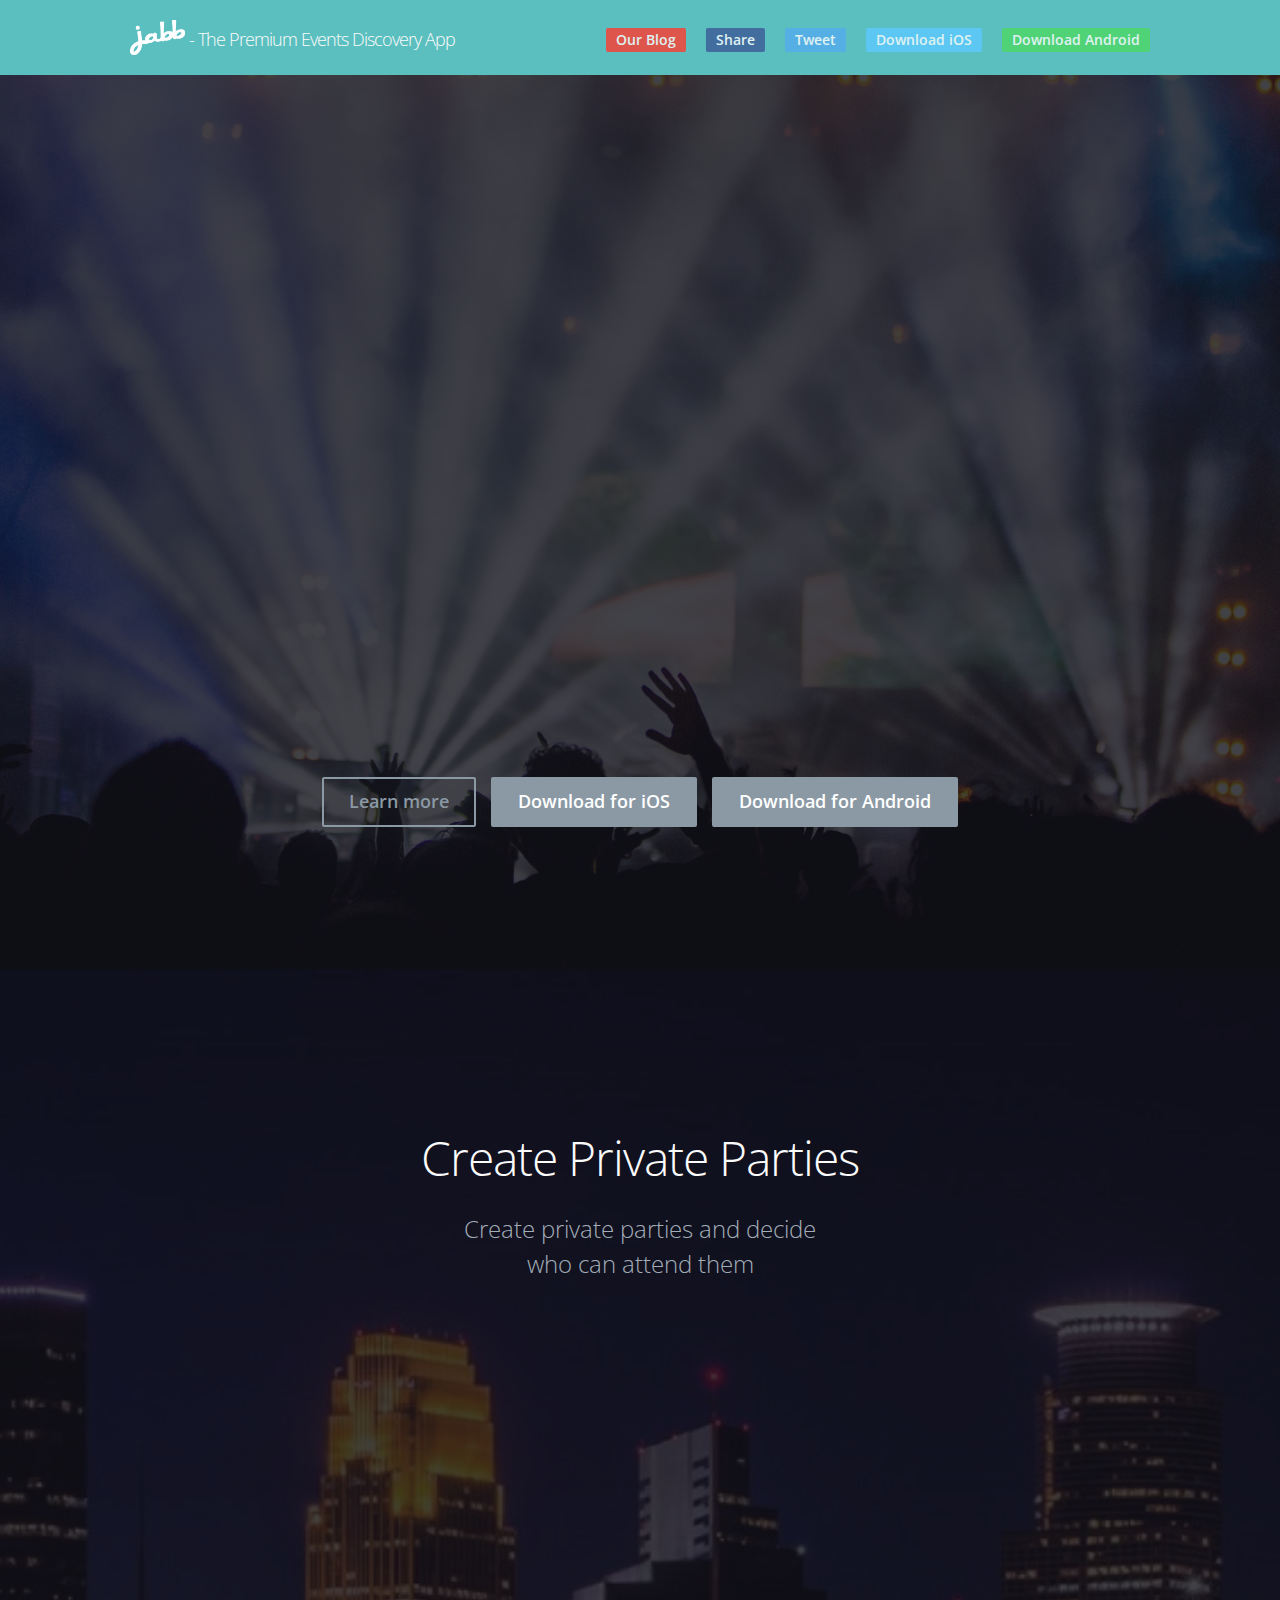
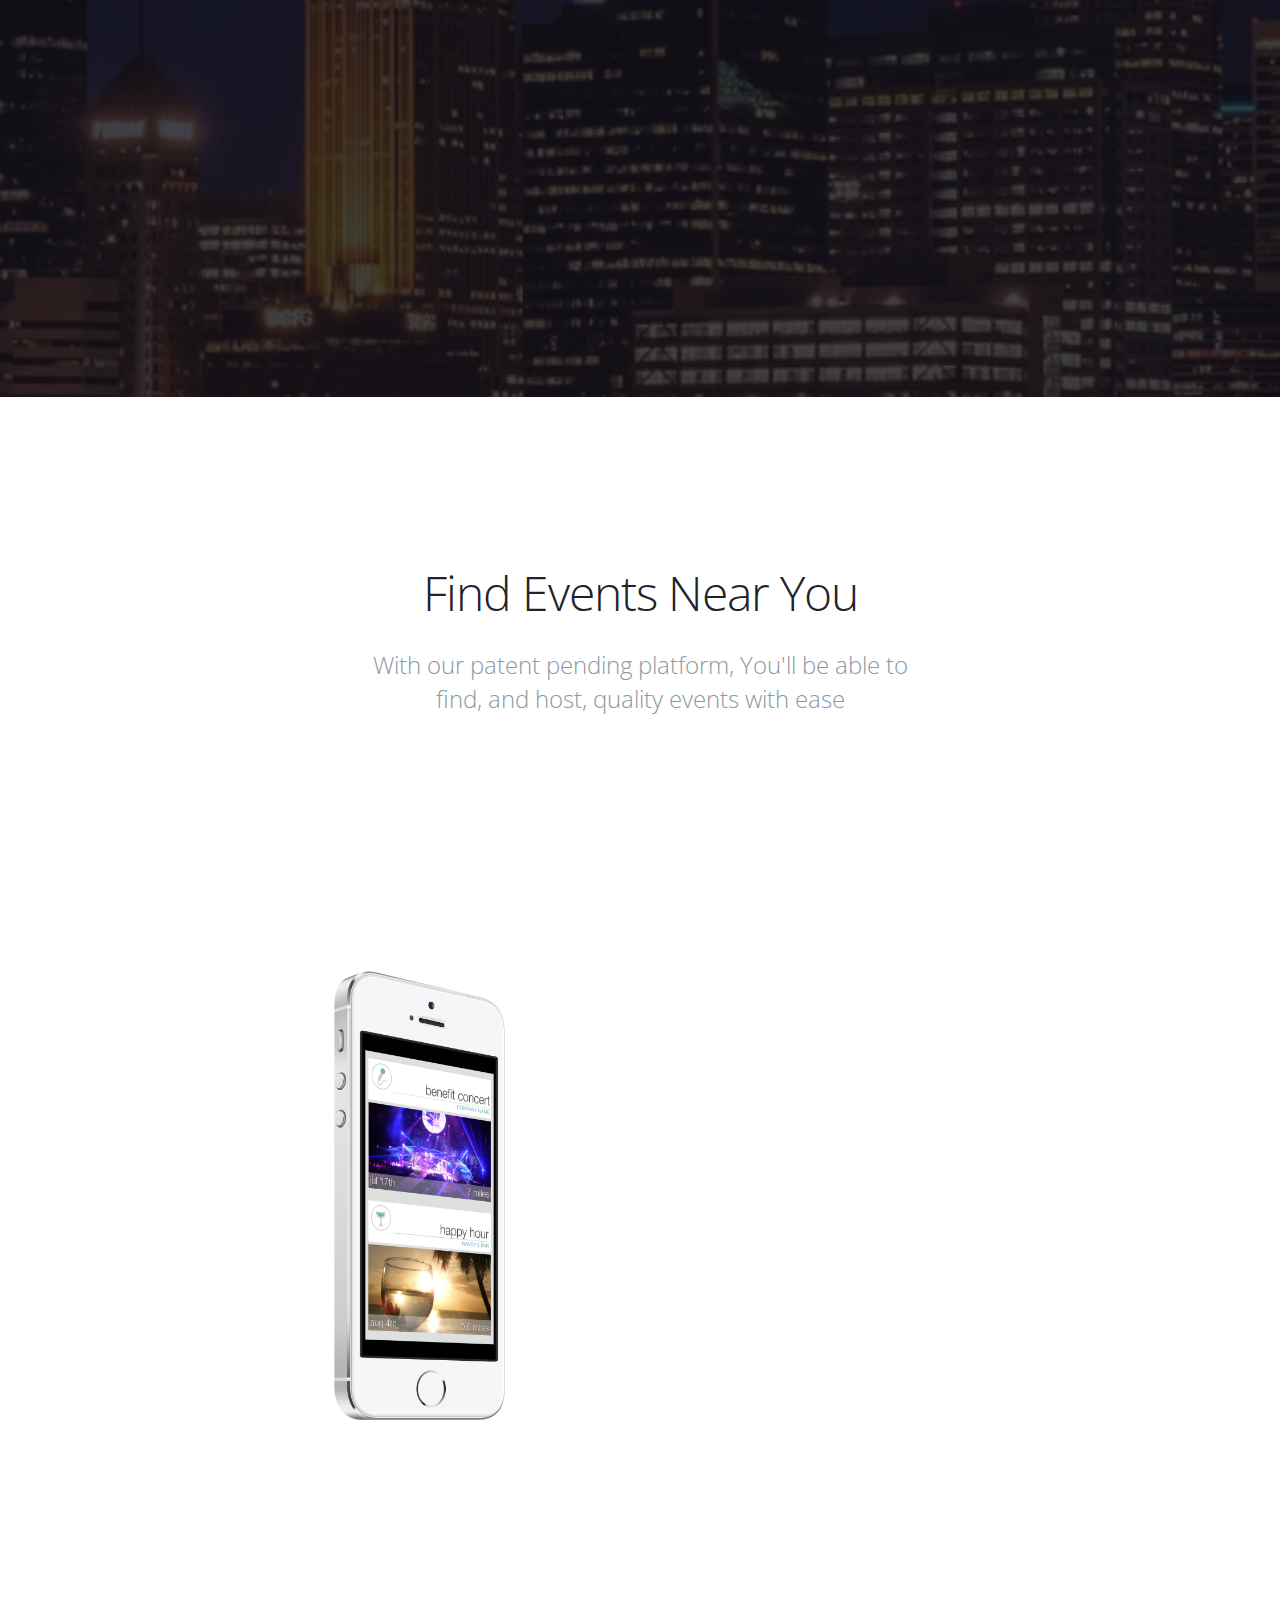
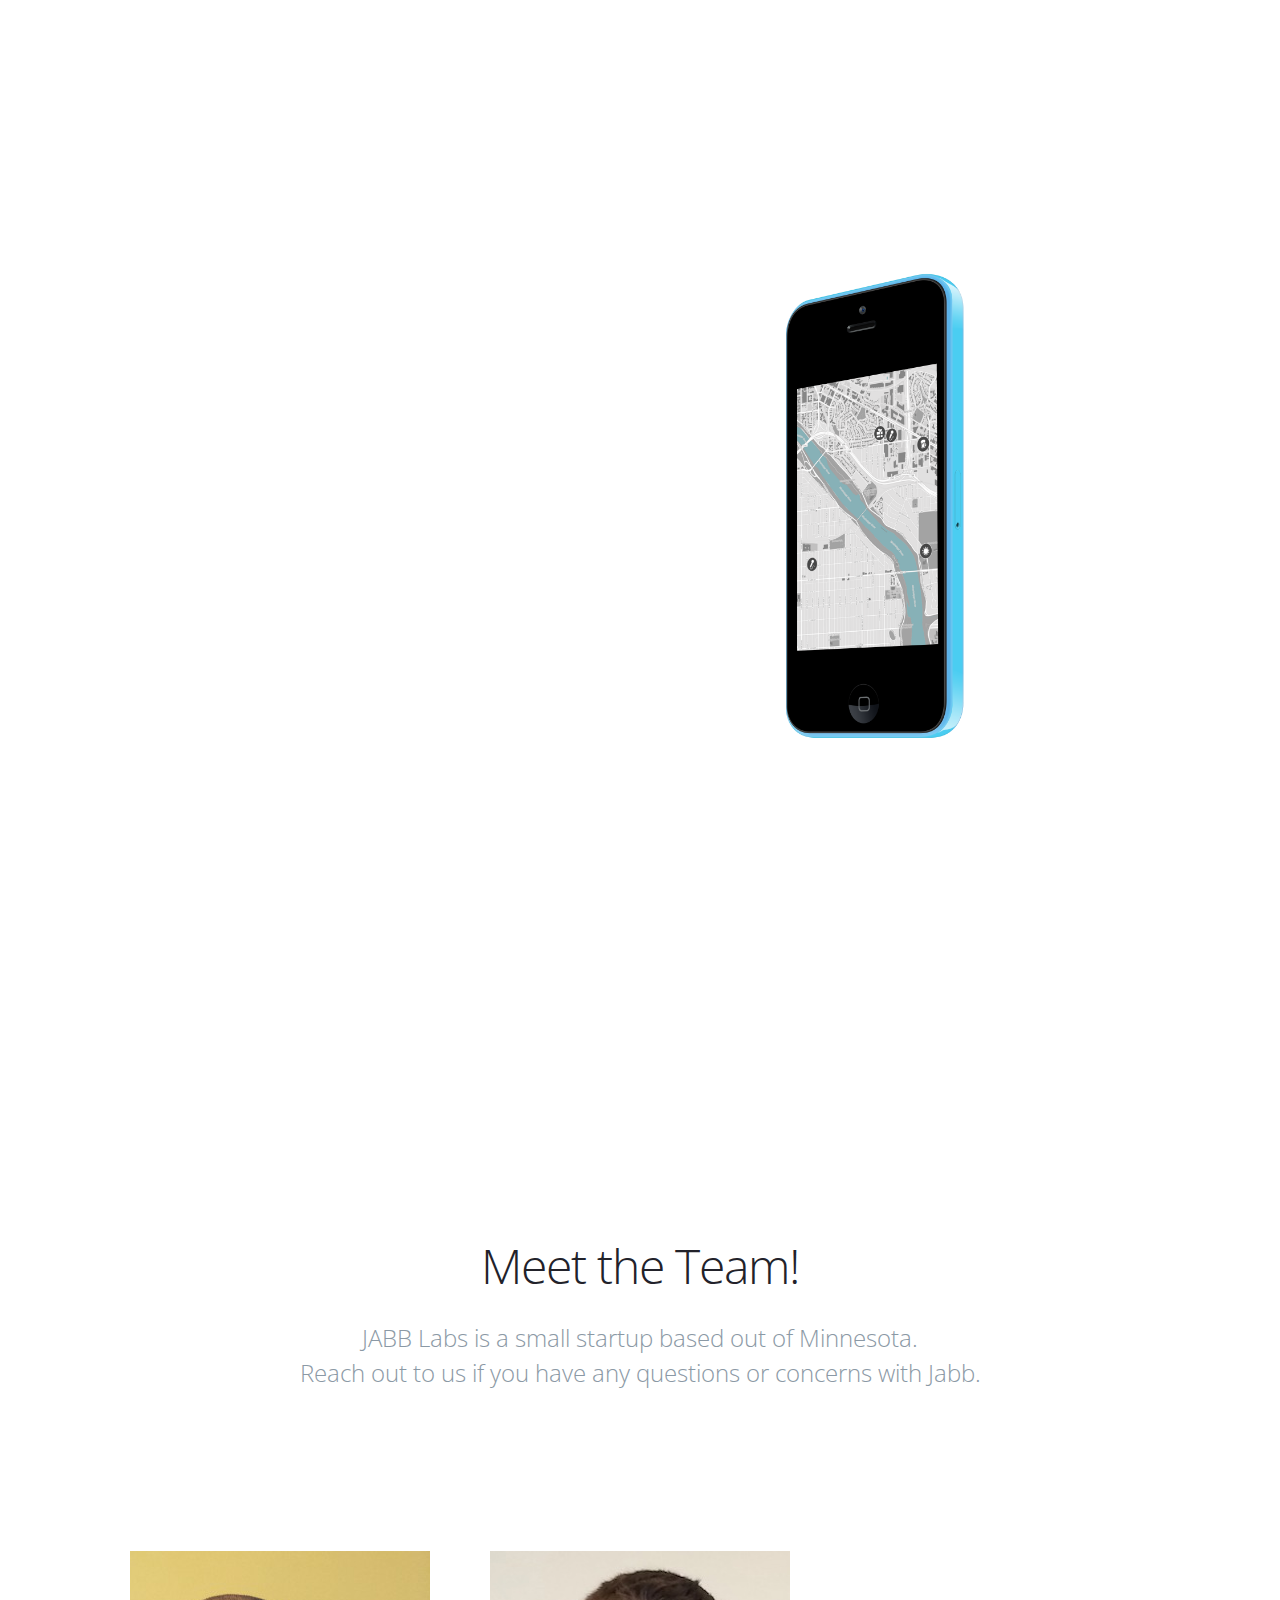
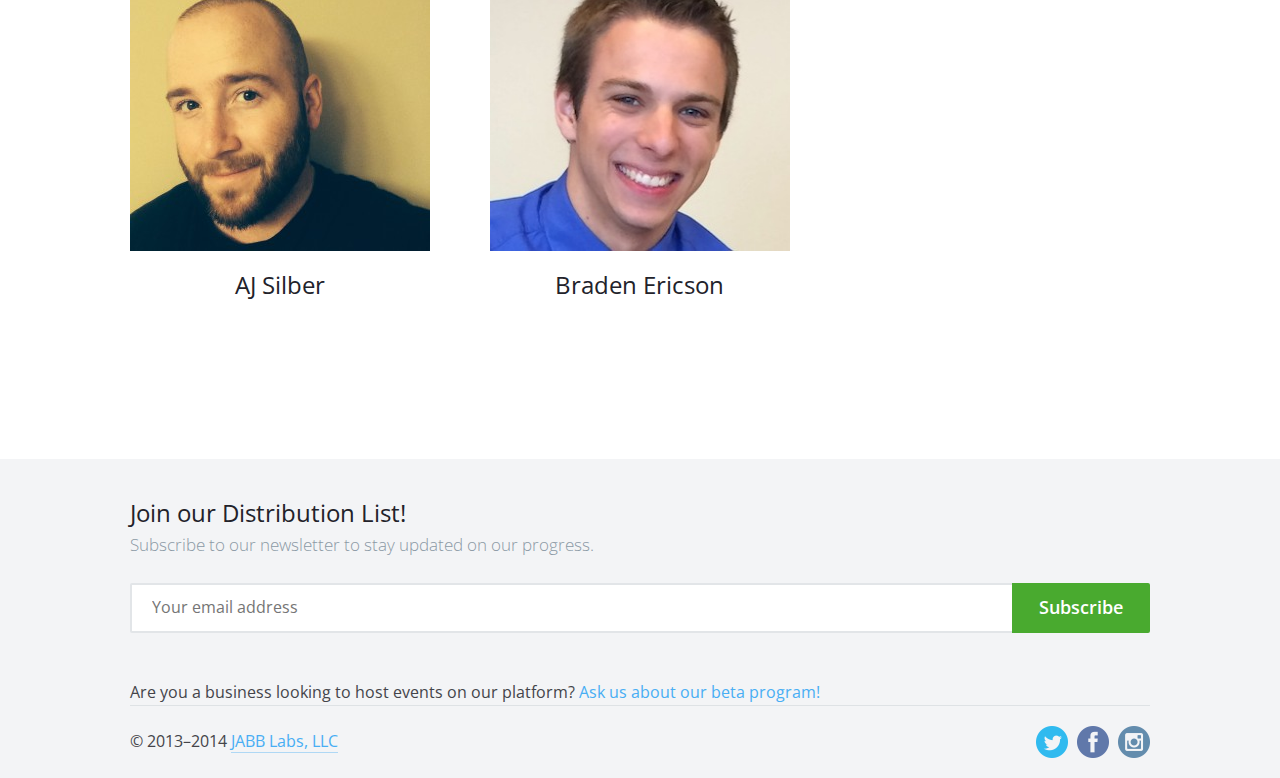
<file: index.html>
<!doctype html>

<html>
    <head>
        <meta charset="utf-8">
        <meta name="viewport" content="width=device-width, initial-scale=1.0">

        <title>Jabb</title>
        <meta name="description" content="">   

        <!-- Plugin stylesheets -->
        <link rel="stylesheet" href="assets/css/jquery.bxslider.css">

        <link rel="stylesheet" href="assets/css/jquery.owl.carousel.css">
        <link rel="stylesheet" href="assets/css/jquery.owl.theme.css">
        <link rel="stylesheet" href="assets/css/jquery.owl.transitions.css">

        <!-- Main stylesheet -->
        <link rel="stylesheet" href="assets/css/main.css">
        <link rel="stylesheet" href="assets/css/custom.css">
    </head>

    <body>

    <!--
        This section is the navigation section.
        Includes the main picture, the first thing seen, etc.
    -->

        <div class="inverse navbar" style='position: fixed; background-color: #5cbfbf;'>
            <div class="container">
                <div class="navbar-inner">

                    <div class="navbar-header">
                        <a href="index.html" class="navbar-logo"><img src="assets/img/Jabb5.png" style="height: 35px"><span style='font-size: 18px;'> - The Premium Events Discovery App</span></a>
                        <button class="navbar-nav-toggle">                                    <!--I could remove these and add the same list as the below section. Maybe switch out the words for icons that were smaller or something -->
                            <span class="icon-bar"></span>
                            <span class="icon-bar"></span>
                            <span class="icon-bar"></span>
                        </button>
                    </div><!-- .navbar-header -->

                    <nav id="navbar-nav" class="navbar-nav">
                        <ul class="social-likes">
							<li class="blog" title="Check out our Blog">Our Blog</li>
							<li class="facebook" title="Share link on Facebook">Share</li>
                            <li class="twitter" title="Share link on Twitter">Tweet</li>
							<li class="iOSDownload" title="Download for iOS">Download iOS</li>
							<li class="androidDownload" title="Download for Android">Download Android</li>
                        </ul>
                    </nav><!-- .navbar-nav -->

                </div><!-- .navbar-inner -->
            </div><!-- .container -->
        </div><!-- .navbar -->

    <!--
        This section is the top section.
        Includes the main picture, the first thing seen, etc.
    -->

        <div class="content-wrapper">

            <div id="intro" class="background-image section">
                <div class="container">

                    <div class="vertically-centered grid" style='text-align: center;'>
                 

                        <div class="tablet-12 desktop-12 phone-full">
                            <div class="intro-copy">
                                
                                <div id='mainSection'>
                                    <div class='videoWrapper'>
                                    <iframe class='youtube-player' type='text/html' width="1280" height="720" src="//www.youtube.com/embed/Ubn43gLONFA?rel=0" frameborder="0" allowfullscreen></iframe>
                                    <!--	<button style='position: absolute; z-index:1000;' onclick='changeContent();'>X</button> -->
                                    </div>
                                    
                                    <div class="button-group" style='text-align: center; position: relative; top: 1em;'>
                                       <a class="large hollow button " href="#personality" data-smoothscroll>Learn more</a>
									   <a class="large download button " href="https://itunes.apple.com/us/app/jabb-events/id986069303?ls=1&mt=8" target="_blank">Download for iOS</a>
									   <a class="large download button " href="http://google.com" target="_blank">Download for Android</a>
                                    </div>
                                </div>
                              
                              <!--  <h1>
                                    Simple and elegant.
                                    <small>
                                        Jabb – an easy to use event finder <!--<br class="visible-on-desktop">
                                        designed to help you find something to do.
                                    </small>
                                </h1>

                                <div class="button-group">
                                    <a class="large primary button contact-toggle " href="#">Download now</a>
                                    <a class="large hollow button " href="#content" data-smoothscroll>Learn more</a>
                                </div>
                                -->

                            </div>
                        </div>
                        <!--<div class="desktop-6">
                            <img class="centered visible-on-desktop" src="assets/img/header-phone.png" alt="Showcase image">
                        </div>-->
                    </div><!-- .grid -->

                </div><!-- .container -->

            </div><!-- .section -->

			<div id="personality" class="background-image section">

				<div class="container">

					<div class="large margin">

						<h1 class="section-title">
							Create Private Parties
							<small>
								Create private parties and decide<br class="hidden-on-phones">
								who can attend them
							</small>
						</h1>

					</div>

					<div class="showcase-slider">
						<img class="centered" src="assets/img/mockup/createEvent_portrait.png" alt="Showcase image" data-scroll-reveal="enter bottom and move 100px">
						<img class="centered" src="assets/img/mockup/eventpage.png" alt="Showcase image" data-scroll-reveal="wait 0.2s, then enter bottom and move 100px">
						<img class="centered" src="assets/img/mockup/event-history_portrait.png" alt="Showcase image" data-scroll-reveal="wait 0.4s, then enter bottom and move 100px">    
						<!--<img class="centered" src="http://placehold.it/260x468" alt="Showcase image">    
						<img class="centered" src="http://placehold.it/260x468" alt="Showcase image">    
						<img class="centered" src="http://placehold.it/260x468" alt="Showcase image">-->
					</div><!-- .showcase-slider -->

				</div><!-- .container -->

			</div><!-- .section -->



            <div id="content" class="content">

                <div class="container">

                    <div class="large margin">

                        <h1 class="section-title" >
                            Find Events Near You
                            <small>
                                With our patent pending platform, You'll be able to<br class="hidden-on-phones">
                                find, and host, quality events with ease
                            </small>
                        </h1>

                    </div>

                    <div class="large margin">

                        <div class="vertically-centered grid">
                            <div class="tablet-7">
                                <img class="centered showcase-image hidden-on-phones" height='500' width='600' src="assets/img/mockup/cellfinal_side1.png" alt="Showcase image">
                            </div>
                            <div class="tablet-5">
                                <div class="description grid">
                                    <div class="description object" data-scroll-reveal="enter right and move 50px">
                                        <h4>It’s a party invite made simple</h4>
                                        <p>Creating a party in the app is easy. All you need is a time, date, and location. Want to control who can come? You have the ability to manage who can see your party based on age, gender, or by swipe!</p>
                                    </div>
                                    <div class="description object" data-scroll-reveal="enter right and move 50px">
                                        <h4>See What’s Hot</h4>
                                        <p>Showing up at a party can be a gamble – with the app, you’ll never go to a bad party again! You can filter what parties you want to see by popularity date, time, and location.</p>
                                    </div>
									<div class="description object" data-scroll-reveal="enter right and move 50px">
                                        <h4>Check the Guest List</h4>
                                        <p>You can see who is attending before you commit. That cutie from your econ lecture is going? Yes, please.</p>
                                    </div>
                                </div>
                            </div>
                        </div>

                    </div><!-- .large margin -->

                    <div class="large margin">

                        <div class="vertically-centered grid">
                            <div class="tablet-5">
                                <div class="description grid">
                                    <div class="description object" data-scroll-reveal="enter left and move 50px">
                                        <h4>Make New Friends</h4>
                                        <p>Control your contact list in the app. Contacts are automatically updated from Facebook. You can also add people who attended the same party as you to your contact list. That girl at the party whose number you didn’t get? Add her and invite her to a future party!</p>
                                    </div>
                                    <div class="description object" data-scroll-reveal="enter left and move 50px">
                                        <h4>Never Get Lost Again</h4>
                                        <p>Walking in heels is hard enough. Save yourself some time (and cab fare) with a map straight to the party. No more wondering if you have the right address. Getting there shouldn’t be half the battle.</p>
                                    </div>
									<div class="description object" data-scroll-reveal="enter left and move 50px">
                                        <h4>Scope It Out Before You Arrive</h4>
                                        <p>The app has real time messaging on the party’s page, so you can see what people are saying about it. If Hannah says “fff yeah beer pong all the way!” you know you’re in for a good night. Lame parties are a thing of the past.</p>
                                    </div>
                                </div>
                            </div>
                            <div class="tablet-7">
                                <img class="centered showcase-image hidden-on-phones" src="assets/img/mockup/map_side1.png" alt="Showcase image">
                            </div>
                        </div><!-- .grid -->

                    </div><!-- .large margin -->

                </div><!-- .container -->

                



                <!-- This section will hold our pictures and short bios.  -->
                <div class="section">

                    <div class="container">

                        <div class="large margin">

                            <h1 class="section-title">
                                Meet the Team!
                                <small>
                                    JABB Labs is a small startup based out of Minnesota. <br class="hidden-on-phones">
                                    Reach out to us if you have any questions or concerns with Jabb.
                                </small>
                            </h1>

                        </div>

                        <div class="large margin">

                            <div class="description grid">
                                <div class="tablet-6 desktop-4">
                                    <div class="description object" style='text-align:center;'>
                                        <a href='http://www.jabblabs.com/about-us/aj'>
											<figure>
												<img src='assets/img/aj.jpeg' class='img-responsive' alt='AJ Silber' />
												<figcaption>
													<p>
													Co-Founder & CEO
													<br/>
													<!--Put personal description here-->
													</p>
												</figcaption>
											</figure>
										</a>
										<h5>AJ Silber</h5>
                                    </div>
                                </div>
                                <div class="tablet-6 desktop-4">
                                    <div class="description object" style='text-align: center;'>
										<a href='http://www.jabblabs.com/about-us/braden'>
											<figure>
												<img src='assets/img/braden.jpg' class='img-responsive' alt='Braden Ericson' />
												<figcaption>
													<p>
													Co-Founder & CTO
													<br/>
													<!--Put personal description here-->
													</p>
												</figcaption>
											</figure>
										</a>
										<h5>Braden Ericson</h5> 
                                    </div>
                                </div>
                            </div><!-- .grid -->

                        </div><!-- .large margin -->

                    </div><!-- .container -->
                </div><!-- .section -->

<!-- testimonials will go here. Before uncommenting, DO NOT FORGET TO ADD END COMMENTS TO END ELEMENTS COMMENTS
                <div class="section">
                    <div class="container">

                        <hr>

                        <div class="large margin">
                            <div class="testimonials-slider">

                                <blockquote class="testimonial">
                                    <p>
                                        Went through dozens of templates before discovering<br class="visible-on-desktop">
                                        Lancelot. So useful and easy to use! Love it!
                                    </p>
                                    <footer>
                                        <cite>
                                            <strong>Max Parker</strong> on the App Store
                                        </cite>
                                    </footer>
                                </blockquote>

                                <blockquote class="testimonial">
                                    <p>Solid work. Minimal, functional, beautiful. <br class="visible-on-desktop">And really easy to use. Five stars.</p>
                                    <footer>
                                        <cite>
                                            <strong>Elliot Wilkinson</strong> on the App Store
                                        </cite>
                                    </footer>
                                </blockquote>

                            </div><!-- .testimonials-slider 
                        </div><!-- .large margin 

                    </div><!-- .container
                </div><!-- .section 
    -->
                <div class="footer">
                    <div class="container">
                        
                       <!-- <div class="vertically-centered justified grid">

                            <div class="small margin">
                                <h5>
                                    <!--Start finding events!
                                    <small>Download Jabb for iOS</small>-->
                  <!--                  Help us make Jabb a reality!
                                    <small>Back us on Kickstarter to get exclusive backer benefits.</small>
                                </h5>
                            </div>

                            <div class="small margin">
                                <a class="large primary button contact-toggle" href="#">Back us on Kickstarter</a>
                            </div>
                            
                        </div><!-- .grid -->

                        <div class='vertically-centered justified grid'>
                            <div class="small margin">
                                <h5>
                                    <!--Start finding events!
                                    <small>Download Jabb for iOS</small>-->
                                    Join our Distribution List!
                                    <small>Subscribe to our newsletter to stay updated on our progress.</small>
                                </h5>
                           
                               <form class="subscription-form">
                                    <div class="form-group">
                                        <div class="input-group">
                                            <input class="large input" name="email" type="text" placeholder="Your email address">
                                            <span class="input-group-button">
                                                <button class="large primary button" type="submit" data-loading-text="Hold on...">Subscribe</button>
                                            </span>
                                        </div>
                                    </div>
                                </form>
                            </div>
                        </div>


                        <div class='small'>
                            Are you a business looking to host events on our platform?<a href='http://www.jabblabs.com/contact-us' style='border-bottom: 0;'> Ask us about our beta program!</a>
                        </div>

                        <hr>

                        <div class="vertically-centered justified grid">

                            <div class="tiny margin copyright">
                                © 2013–2014 <a href='http://www.jabblabs.com'>JABB Labs, LLC</a>
                            </div>

                            <div class="tiny margin">
                                <a href="http://twitter.com/jabbapp" class="icon-social-twitter"></a>
                                <a href="http://facebook.com/jabbapp" class="icon-social-facebook"></a>
                                <a href="http://instagram.com/jabbapp" class="icon-social-instagram"></a>
                            </div>

                        </div><!-- .grid -->

                    </div>
                </div><!-- .footer -->

            </div><!-- .content-inner-wrapper -->
        </div><!-- .content-wrapper -->

        <!--
        <div class="contact-wrapper">
            <button type="button" class="close contact-toggle" aria-hidden="true">&times;</button>
            
            <div class="contact-form-container">
            <div class='contact-logo'><img src='assets/img/jabblogowhitexs.png' alt='Jabb' /></div>
            <div style='text-align: center; margin-top: 8px; margin-bottom: 8px;'>Join our distribution list to stay updated on our progress!</div>
                <form class="contact-form">
                    <div class="form-group">
                        <input id="contact-email" class="input" name="email" type="email" placeholder="Your email">
                    </div>
                    <div class="form-group">
                        <textarea id="contact-message" class="input" name="message" placeholder="Optional: Let us know what you think of Jabb, your feedback is invaluable to us!" rows="5"></textarea>
                    </div>
                    <button type="submit" class="primary button" data-loading-text="Sending...">Send</button>
                </form>
            </div>
        </div><!-- .contact-container -->

        <!-- jQuery -->
        <script src="assets/js/jquery-2.1.1.min.js"></script>

        <!-- Scripts -->
        <script src="assets/js/jquery.bxslider.min.js"></script>
        <script src="assets/js/jquery.owl.carousel.min.js"></script>
        <script src="assets/js/jquery.social-likes.min.js"></script>
        <script src="assets/js/scrollreveal.min.js"></script>
        <script src="assets/js/main.js"></script>
        <script src='assets/js/custom.js'></script>

        <!-- Google Analytics 
        <script>
            (function(b,o,i,l,e,r){b.GoogleAnalyticsObject=l;b[l]||(b[l]=
            function(){(b[l].q=b[l].q||[]).push(arguments)});b[l].l=+new Date;
            e=o.createElement(i);r=o.getElementsByTagName(i)[0];
            e.src='//www.google-analytics.com/analytics.js';
            r.parentNode.insertBefore(e,r)}(window,document,'script','ga'));
            ga('create','UA-XXXXX-X');ga('send','pageview');
        </script>
        -->
    </body>
</html>
</file>
<file: assets/css/main.css>
/*  ------------------------------------------------------------

    Lancelot - app landing page

    Version     1.0.1
    URL         http://demo.happytodesign.com/lancelot/landing  
    Author      happytodesign.com


    Table of contents:

     1. Load custom fonts
     2. Normalize CSS
     3. Global styles (box-model, body, links)
     4. Typography
     5. Buttons
     6. Inputs and input groups
     7. Forms and form components
     8. Container and grid
     9. Utilities
    10. Responsive utilities

    11. Navigation bar
    12. Intro
    13. Testimonials
    14. Footer
    15. Contact form

    16. Sliders
    17. Social likes widget

------------------------------------------------------------  */

@import url(http://fonts.googleapis.com/css?family=Open+Sans:400italic,400,300,600,700);

/*  ------------------------------------------------------------
    Normalize.css v3.0.0
    http://git.io/normalize
    ------------------------------------------------------------  */

html {
    font-family: sans-serif;
    -ms-text-size-adjust: 100%;
    -webkit-text-size-adjust: 100%;
}

body {
    margin: 0
}

article,
aside,
details,
figcaption,
figure,
footer,
header,
hgroup,
main,
nav,
section,
summary {
    display: block
}

audio,
canvas,
progress,
video {
    display: inline-block;
    vertical-align: baseline;
}

audio:not([controls]) {
    display: none;
    height: 0;
}

[hidden],
template {
    display: none
}

a {
    background: 0 0
}

a:active,
a:hover {
    outline: 0
}

abbr[title] {
    border-bottom: 1px dotted
}

b,
strong {
    font-weight: 700
}

dfn {
    font-style: italic
}

h1 {
    font-size: 2em;
    margin: .67em 0;
}

mark {
    background: #ff0;
    color: #000;
}

small {
    font-size: 80%
}

sub,
sup {
    font-size: 75%;
    line-height: 0;
    position: relative;
    vertical-align: baseline;
}

sup {
    top: -.5em
}

sub {
    bottom: -.25em
}

img {
    border: 0
}

svg:not(:root) {
    overflow: hidden
}

figure {
    margin: 1em 40px
}

hr {
    -moz-box-sizing: content-box;
    box-sizing: content-box;
    height: 0;
}

pre {
    overflow: auto
}

code,
kbd,
pre,
samp {
    font-family: monospace,monospace;
    font-size: 1em;
}

button,
input,
optgroup,
select,
textarea {
    color: inherit;
    font: inherit;
    margin: 0;
}

button {
    overflow: visible
}

button,
select {
    text-transform: none
}

button,
html input[type=button],
input[type=reset],
input[type=submit] {
    -webkit-appearance: button;
    cursor: pointer;
}

button[disabled],
html input[disabled] {
    cursor: default
}

button::-moz-focus-inner,
input::-moz-focus-inner {
    border: 0;
    padding: 0;
}

input {
    line-height: normal
}

input[type=checkbox],
input[type=radio] {
    -moz-box-sizing: border-box;
    box-sizing: border-box;
    padding: 0;
}

input[type=number]::-webkit-inner-spin-button,
input[type=number]::-webkit-outer-spin-button {
    height: auto
}

input[type=search] {
    -webkit-appearance: textfield;
    -moz-box-sizing: content-box;
    box-sizing: content-box;
}

input[type=search]::-webkit-search-cancel-button,
input[type=search]::-webkit-search-decoration {
    -webkit-appearance: none
}

fieldset {
    border: 1px solid silver;
    margin: 0 2px;
    padding: .35em .625em .75em;
}

legend {
    border: 0;
    padding: 0;
}

textarea {
    overflow: auto
}

optgroup {
    font-weight: 700
}

table {
    border-collapse: collapse;
    border-spacing: 0;
}

td,
th {
    padding: 0
}

/*  ------------------------------------------------------------
    Global styles
    ------------------------------------------------------------  */

*,
*:before,
*:after {
    -moz-box-sizing: border-box;
    box-sizing: border-box;
}

html {
    background-color: #fff;
    color: #44444a;
    font-family: 'Open Sans', 'Helvetica Neue', Arial, sans-serif;
    font-size: 18px;
    line-height: 1.56;
}

body {
    background-color: inherit
}

a {
    border-bottom-color: rgba(72, 174, 244, 0.4);
    color: #48aef4;
    border-bottom-style: solid;
    border-bottom-width: 1px;
    text-decoration: none;
    -webkit-transition: color 0.2s ease-in-out, border-bottom-color 0.2s ease-in-out;
    transition: color 0.2s ease-in-out, border-bottom-color 0.2s ease-in-out;
}

a u {
    border-bottom-color: rgba(72, 174, 244, 0.4)
}

a.active,
a:focus,
a:hover {
    border-bottom-color: rgba(24, 153, 241, 0.4);
    color: #1899f1;
}

a.active u,
a:focus u,
a:hover u {
    border-bottom-color: rgba(24, 153, 241, 0.4)
}

a:not(.button) u {
    border-bottom-style: solid;
    border-bottom-width: 1px;
    text-decoration: none;
    -webkit-transition: border-bottom-color 0.2s ease-in-out;
    transition: border-bottom-color 0.2s ease-in-out;
}

a:not(.button)[href^="#"] {
    border-bottom-style: dashed
}

a:not(.button)[href^="#"] u {
    border-bottom-style: dashed
}

hr {
    border: 0;
    border-bottom: 1px solid rgba(139, 153, 165, 0.2);
    margin: 0;
}

img {
    height: auto;
    max-width: 100%;
    vertical-align: middle;
}

/*  ------------------------------------------------------------
    Typography
    ------------------------------------------------------------  */

h1,
h2,
h3,
h4,
h5,
h6 {
    color: #22222a;
    font-weight: 300;
    line-height: 1.2;
    letter-spacing: -1px;
    margin: 20px 0;
}

h1 small,
h2 small,
h3 small,
h4 small,
h5 small,
h6 small {
    color: #8b99a5;
    display: block;
    font-weight: 300;
    line-height: 1.45;
    letter-spacing: normal;
}

h1:first-child,
h2:first-child,
h3:first-child,
h4:first-child,
h5:first-child,
h6:first-child {
    margin-top: 0
}

h1:last-child,
h2:last-child,
h3:last-child,
h4:last-child,
h5:last-child,
h6:last-child {
    margin-bottom: 0
}

h1:only-child,
h2:only-child,
h3:only-child,
h4:only-child,
h5:only-child,
h6:only-child {
    margin-top: 0;
    margin-bottom: 0;
}

h1 {
    font-size: 42px;
    margin-bottom: 33px;
}

h1 small {
    font-size: 50%;
    margin-top: 16px;
}

h2 {
    font-size: 34px
}

h2 small {
    font-size: 55%;
    margin-top: 6px;
}

h3 {
    font-size: 30px
}

h4 {
    font-size: 26px;
    margin-bottom: 23px;
}

h5 {
    font-size: 22px;
    margin-bottom: 25px;
}

h5 small {
    font-size: 70%;
    margin-top: 5px;
}

h6 {
    font-size: 18px
}

h3,
h4,
h5,
h6 {
    font-weight: normal;
    letter-spacing: normal;
}

h4:first-child,
h5:first-child,
h6:first-child {
    margin-top: 0
}

@media (min-width: 769px) { 
    h1 {
        font-size: 48px;
        margin-bottom: 43px;
    }

    h1 small {
        margin-top: 26px
    }

    h2 {
        font-size: 42px
    }

    h3 {
        font-size: 36px
    }

    h4 {
        font-size: 30px
    }

    h5 {
        font-size: 24px
    }

    h6 {
        font-size: 18px
    }
}

p {
    margin: 20px 0
}

p:first-child {
    margin-top: 0
}

p:last-child {
    margin-bottom: 0
}

strong {
    font-weight: 600
}

blockquote {
    border-left: 4px solid rgba(139, 153, 165, 0.25);
    color: #8b99a5;
    margin-left: 0;
    padding-left: 20px;
}

.muted,
.description.object p {
    color: #8b99a5
}

.meta {
    color: #8b99a5;
    font-size: 12px;
    font-weight: 600;
    letter-spacing: 1px;
    opacity: 0.5;
    text-transform: uppercase;
    -webkit-transition: opacity 0.2s ease-in-out;
    transition: opacity 0.2s ease-in-out;
}

.meta:hover {
    opacity: 1
}

.primary.text {
    color: #48aef4
}

.success.text {
    color: #41b119
}

/*  ------------------------------------------------------------
    Buttons
    ------------------------------------------------------------  */

.button {
    background-color: #8b99a5;
    border-color: #8b99a5;
    border: 2px solid #8b99a5;
    border-radius: 2px;
    color: #fff;
    cursor: pointer;
    display: inline-block;
    font-size: 1rem;
    font-weight: 600;
    line-height: 26px;
    padding: 5px 20px 7px;
    text-decoration: none;
    -webkit-transition: background-color 0.2s ease-in-out, border-color 0.2s ease-in-out, color 0.2s ease-in-out;
    transition: background-color 0.2s ease-in-out, border-color 0.2s ease-in-out, color 0.2s ease-in-out;
    vertical-align: middle;
    white-space: nowrap;
}

.button:focus,
.button:hover {
    background-color: #99a6b0;
    border-color: #99a6b0;
}

.button:focus,
.button:hover download {
    background-color: #5cbfbf;
    border-color: #5cbfbf;
}

.button.hollow {
    color: #8b99a5
}

.button.hollow:focus,
.button.hollow:hover {
    border-color: #b6bfc6;
    color: #b6bfc6;
}

.button:focus,
.button:hover {
    color: #fff
}

.button[disabled] {
    cursor: not-allowed;
    opacity: 0.6;
    pointer-events: none;
}

.large.button {
    padding: 9px 25px 11px
}

.primary.button {
    background-color: #49aa2f;
    border-color: #49aa2f;
}

.primary.button:focus,
.primary.button:hover {
    background-color: #52be35;
    border-color: #52be35;
}

.primary.button.hollow {
    color: #49aa2f
}

.primary.button.hollow:focus,
.primary.button.hollow:hover {
    border-color: #6fd055;
    color: #6fd055;
}

.hollow.button {
    background-color: transparent
}

.hollow.button:focus,
.hollow.button:hover {
    background-color: transparent
}

@media (max-width: 480px) { 
    .button-group .button {
        display: block;
        text-align: center;
    }

    .button-group .button + .button {
        margin-top: 10px
    }
}

@media (min-width: 481px) { 
    .button-group .button + .button {
        margin-left: 10px
    }
}

/*  ------------------------------------------------------------
    Inputs and input groups
    ------------------------------------------------------------  */

.input {
    border: 2px solid rgba(139, 153, 165, 0.25);
    border-radius: 2px;
    color: #33333f;
    display: inline-block;
    line-height: 26px;
    padding: 5px 15px 7px;
    vertical-align: middle;
    width: 100%;
}

.input:focus {
    border-color: #48aef4;
    outline: 0;
}

.background-image .input:not(:focus) {
    border-color: transparent
}

textarea.input {
    height: auto
}

.large.input {
    height: 50px;
    padding: 9px 20px 11px;
}

.input-group {
    display: table
}

.input-group > .input,
.input-group > .input-group-button {
    display: table-cell
}

.input-group > .input-group-button {
    width: 1%
}

.input-group > .input-group-button > .button {
    position: relative
}

.input-group > .input-group-button:first-child > .button {
    border-top-right-radius: 0;
    border-bottom-right-radius: 0;
    margin-right: -2px;
}

.input-group > .input-group-button:last-child > .button {
    border-top-left-radius: 0;
    border-bottom-left-radius: 0;
    margin-left: -2px;
}

/*  ------------------------------------------------------------
    Forms and form components
    ------------------------------------------------------------  */

.form-group {
    display: inline-block;
    position: relative;
    width: 100%;
}

.has-error .input {
    border-color: #f44848
}

.has-error .helper {
    background-color: #f44848;
    color: #fff;
}

.has-success .input {
    border-color: #389b17
}

.has-success .helper {
    background-color: #389b17;
    color: #fff;
}

.helper {
    border-radius: 0 0 2px 2px;
    font-size: 14px;
    margin: 0;
    padding: 0 7px 2px;
    position: absolute;
    left: 10px;
    bottom: 0;
    -webkit-transform: translateY(100%);
    -ms-transform: translateY(100%);
    transform: translateY(100%);
    z-index: 1;
}

/*  ------------------------------------------------------------
    Container and grid
    ------------------------------------------------------------  */

.container {
    margin-left: auto;
    margin-right: auto;
    max-width: 1100px;
    padding-left: 20px;
    padding-right: 20px;
}

@media (min-width: 481px) { 
    .container {
        padding-left: 30px;
        padding-right: 30px;
    }
}

@media (min-width: 769px) { 
    .container {
        padding-left: 40px;
        padding-right: 40px;
    }
}

.grid {
    font-size: 0;
    margin-left: -20px;
}

.grid > * {
    font-size: 1rem;
    display: inline-block;
}

@media (max-width: 480px) { 
    .grid > .margin + .margin {
        margin-top: 0
    }
}

.grid > * {
    padding-left: 20px
}

@media (min-width: 481px) { 
    .grid {
        margin-left: -40px
    }

    .grid > * {
        padding-left: 40px;
        vertical-align: top;
    }
}

@media (min-width: 769px) { 
    .grid {
        margin-left: -60px
    }

    .grid > * {
        padding-left: 60px
    }
}

.vertically-centered.grid > * {
    vertical-align: middle
}

.justified.grid {
    text-align: justify
}

html[lang='\en'] .justified.grid {
    font-size: 0.04px
}

.justified.grid > * {
    text-align: left
}

.justified.grid:after {
    content: '';
    display: inline-block;
    width: 100%;
}

.description.grid {
    margin-bottom: -40px
}

.description.grid > * {
    margin-bottom: 40px
}

@media (min-width: 481px) { 
    .description.grid {
        margin-bottom: -60px
    }

    .description.grid > * {
        margin-bottom: 60px
    }
}

@media (min-width: 481px) { 
    .tablet-1 {
        width: 8.33333%
    }

    .tablet-2 {
        width: 16.66667%
    }

    .tablet-3 {
        width: 25%
    }

    .tablet-4 {
        width: 33.33333%
    }

    .tablet-5 {
        width: 41.66667%
    }

    .tablet-6 {
        width: 50%
    }

    .tablet-7 {
        width: 58.33333%
    }

    .tablet-8 {
        width: 66.66667%
    }

    .tablet-9 {
        width: 75%
    }

    .tablet-10 {
        width: 83.33333%
    }

    .tablet-11 {
        width: 91.66667%
    }

    .tablet-12 {
        width: 100%
    }
}

@media (min-width: 769px) { 
    .desktop-1 {
        width: 8.33333%
    }

    .desktop-2 {
        width: 16.66667%
    }

    .desktop-3 {
        width: 25%
    }

    .desktop-4 {
        width: 33.33333%
    }

    .desktop-5 {
        width: 41.66667%
    }

    .desktop-6 {
        width: 50%
    }

    .desktop-7 {
        width: 58.33333%
    }

    .desktop-8 {
        width: 66.66667%
    }

    .desktop-9 {
        width: 75%
    }

    .desktop-10 {
        width: 83.33333%
    }

    .desktop-11 {
        width: 91.66667%
    }

    .desktop-12 {
        width: 100%
    }
}

/*  ------------------------------------------------------------
    Utilities
    ------------------------------------------------------------  */

.centered.text {
    text-align: center
}

img.centered {
    display: block;
    margin-left: auto;
    margin-right: auto;
}

.tiny.margin {
    margin-top: 20px;
    margin-bottom: 20px;
}

.small.margin,
.medium.margin,
.large.margin,
.section-content {
    margin-top: 40px;
    margin-bottom: 40px;
}

@media (min-width: 481px) { 
    .medium.margin,
    .large.margin,
    .section-content {
        margin-top: 80px;
        margin-bottom: 80px;
    }
}

@media (min-width: 1200px) { 
    .large.margin,
    .section-content {
        margin-top: 160px;
        margin-bottom: 160px;
    }
}

/*  ------------------------------------------------------------
    Responsive utilities
    ------------------------------------------------------------  */

.visible-on-phones,
.visible-on-tablets,
.visible-on-desktop {
    display: none !important
}

@media (max-width: 480px) { 
    .visible-on-phones {
        display: block !important
    }
}

@media (min-width: 481px) and (max-width: 768px) { 
    .visible-on-tablets {
        display: block !important
    }
}

@media (min-width: 769px) { 
    .visible-on-desktop {
        display: block !important
    }
}

@media (max-width: 480px) { 
    .hidden-on-phones {
        display: none !important
    }
}

@media (min-width: 481px) and (max-width: 768px) { 
    .hidden-on-tablets {
        display: none !important
    }
}

@media (min-width: 769px) { 
    .hidden-on-desktop {
        display: none !important
    }
}

/*  ------------------------------------------------------------
    Navigation bar
    ------------------------------------------------------------  */

.navbar {
    -webkit-backface-visibility: hidden;
    position: absolute;
    top: 0;
    left: 0;
    right: 0;
    -webkit-transition: background-color 0.2s ease-in-out, opacity 0.4s 0.4s ease-in-out, -webkit-transform 0.4s ease-in-out;
    transition: background-color 0.2s ease-in-out, opacity 0.4s 0.4s ease-in-out, transform 0.4s ease-in-out;
    z-index: 5;
}

.navbar.fixed {
    position: fixed
}

.navbar.fixed[data-scrolling="true"] {
    background-color: rgba(17, 17, 21, 0.95)
}

.open .navbar {
    -webkit-transform: translateY(-100%);
    -ms-transform: translateY(-100%);
    transform: translateY(-100%);
}

@media (max-width: 768px) { 
    .navbar {
        z-index: 4
    }
}

.navbar-inner {
    padding: 20px 0;
    -webkit-transition: border-bottom-color 0.2s ease-in-out, padding 0.2s ease-in-out;
    transition: border-bottom-color 0.2s ease-in-out, padding 0.2s ease-in-out;
}

[data-scrolling="true"] .navbar-inner {
    border-bottom-color: transparent;
    padding: 10px 0;
}

.inverse .navbar-inner {
    border-bottom-color: rgba(255, 255, 255, 0.2)
}

.navbar-logo {
    border-bottom: 0;
    color: #22222a;
    font-size: 24px !important;
    font-weight: 300;
    line-height: 1;
    letter-spacing: -1px;
}

.navbar-logo:active,
.navbar-logo:hover {
    color: #fff
}

.inverse .navbar-logo {
    color: #fbfbfb
}

@media (min-width: 481px) { 
    .navbar-logo {
        font-size: 30px !important
    }
}

@media (max-width: 768px) { 
    .navbar-logo {
        position: relative;
        top: -2px;
    }
}

.navbar-nav-toggle {
    background: none;
    border: 0;
    display: block;
    padding: 6px 5px 5px;
}

.navbar-nav-toggle .icon-bar {
    background-color: #22222a;
    border-radius: 1px;
    display: block;
    height: 3px;
    width: 24px;
}

.navbar-nav-toggle .icon-bar + .icon-bar {
    margin-top: 4px
}

.inverse .navbar-nav-toggle .icon-bar {
    background-color: #f4f4f4
}

.navbar-nav ul {
    list-style: none;
    margin: 0;
    padding: 0;
}

.navbar-nav ul li a:not(.button) {
    border-bottom-color: rgba(255, 255, 255, 0.2);
    color: rgba(255, 255, 255, 0.6);
    border-bottom: 0;
    display: block;
}

.navbar-nav ul li a:not(.button) u {
    border-bottom-color: rgba(255, 255, 255, 0.2)
}

.navbar-nav ul li a:not(.button).active,
.navbar-nav ul li a:not(.button):focus,
.navbar-nav ul li a:not(.button):hover {
    border-bottom-color: rgba(255, 255, 255, 0.4);
    color: white;
}

.navbar-nav ul li a:not(.button).active u,
.navbar-nav ul li a:not(.button):focus u,
.navbar-nav ul li a:not(.button):hover u {
    border-bottom-color: rgba(255, 255, 255, 0.4)
}

@media (max-width: 768px) { 
    .navbar-nav {
        margin: 20px -20px 0
    }
}

@media (max-width: 768px) and (min-width: 481px) { 
    .navbar-nav {
        margin: 20px -30px 0
    }
}

@media (max-width: 768px) { 
    .navbar-nav ul li {
        display: block
    }

    .navbar-nav ul li a,
    .navbar-nav ul li .button {
        padding: 10px 20px
    }
}

@media (max-width: 768px) and (min-width: 481px) { 
    .navbar-nav ul li a,
    .navbar-nav ul li .button {
        padding: 10px 30px
    }
}

@media (max-width: 768px) { 
    .navbar-nav ul li .button {
        border-radius: 0;
        font-weight: normal;
        margin-top: 10px;
        width: 100%;
    }
}

@media (min-width: 769px) { 
    .navbar-nav ul {
        font-size: 0
    }

    .navbar-nav ul > * {
        font-size: 1rem;
        display: inline-block;
    }
}

@media (min-width: 769px) and (max-width: 480px) { 
    .navbar-nav ul > .margin + .margin {
        margin-top: 0
    }
}

@media (min-width: 769px) { 
    .navbar-nav ul li {
        display: inline-block;
        vertical-align: middle;
    }

    .navbar-nav ul li a {
        font-size: 16px;
        margin: 5px 20px;
    }

    .navbar-nav ul li .button {
        margin: 0 20px;
        padding: 5px 15px;
    }

    .navbar-nav ul li:last-child .button {
        margin-right: 0
    }

    .navbar-nav ul li:first-child .button {
        margin-left: 0
    }
}

/*  ------------------------------------------------------------
    Responsive navbar navigation
    This is separated from navbar for readability
    ------------------------------------------------------------  */

@media (min-width: 769px) { 
    .navbar-inner {
        font-size: 0;
        text-align: justify;
    }

    .navbar-inner > * {
        font-size: 1rem;
        display: inline-block;
    }
}

@media (min-width: 769px) and (max-width: 480px) { 
    .navbar-inner > .margin + .margin {
        margin-top: 0
    }
}

@media (min-width: 769px) { 
    html[lang='\en'] .navbar-inner {
        font-size: 0.04px
    }

    .navbar-inner > * {
        text-align: left
    }

    .navbar-inner:after {
        content: '';
        display: inline-block;
        width: 100%;
    }

    .navbar-inner > * {
        vertical-align: middle
    }
}

@media (max-width: 768px) { 
    .navbar-header {
        font-size: 0;
        text-align: justify;
    }

    .navbar-header > * {
        font-size: 1rem;
        display: inline-block;
    }
}

@media (max-width: 768px) and (max-width: 480px) { 
    .navbar-header > .margin + .margin {
        margin-top: 0
    }
}

@media (max-width: 768px) { 
    html[lang='\en'] .navbar-header {
        font-size: 0.04px
    }

    .navbar-header > * {
        text-align: left
    }

    .navbar-header:after {
        content: '';
        display: inline-block;
        width: 100%;
    }

    .navbar-header > * {
        vertical-align: middle
    }
}

@media (min-width: 769px) { 
    .navbar-header {
        display: inline-block
    }
}

@media (min-width: 769px) { 
    .navbar-nav-toggle {
        display: none
    }
}

@media (max-width: 768px) { 
    .navbar-nav {
        display: none
    }
}

@media (min-width: 769px) { 
    .navbar-nav {
        display: inline-block !important
    }
}

/*  ------------------------------------------------------------
    Intro section
    ------------------------------------------------------------  */

html,
body {
    height: 100%
}

#intro {
    padding-top: 120px
}

@media (min-width: 481px) { 
    #intro {
        padding-top: 160px
    }
}

.intro-copy {
    padding-bottom: 80px
}

@media (min-width: 481px) { 
    .intro-copy {
        padding-bottom: 160px
    }
}

.section {
    display: inline-block;
    position: relative;
    width: 100%;
}

@media (min-width: 481px) { 
    .section-title {
        text-align: center
    }
}

.background-image {
    background-position: center center;
    background-repeat: no-repeat;
    background-size: cover;
    position: relative;
}

.background-image:after {
    background-color: #11111a;
    content: '';
    position: absolute;
    top: 0;
    left: 0;
    right: 0;
    bottom: 0;
    -webkit-transition: background-color 0.2s ease-in-out;
    transition: background-color 0.2s ease-in-out;
    z-index: 0;
}

.background-image.loaded:after {
    background-color: rgba(17, 17, 26, 0.8)
}

.background-image > * {
    position: relative;
    z-index: 2;
}

.background-image h1,
.background-image h2,
.background-image h3,
.background-image h4,
.background-image h5,
.background-image h6 {
    color: #fbfbfb
}

.background-image h1 small,
.background-image h2 small,
.background-image h3 small,
.background-image h4 small,
.background-image h5 small,
.background-image h6 small {
    color: #a2adb7
}

/*  ------------------------------------------------------------
    Testimonials
    ------------------------------------------------------------  */

.testimonial {
    border: 0;
    color: inherit;
    margin: 0;
    padding-left: 0;
}

.testimonial p {
    font-size: 24px;
    font-weight: 200;
    line-height: 1.45;
    margin: 0;
}

@media (min-width: 481px) { 
    .testimonial p {
        font-size: 30px
    }
}

@media (min-width: 769px) { 
    .testimonial p {
        font-size: 36px
    }
}

.testimonial footer {
    color: #8b99a5;
    margin-top: 40px;
}

.testimonial footer cite {
    font-style: normal
}

.testimonial footer .avatar {
    display: none
}

@media (min-width: 481px) { 
    .testimonial footer .avatar {
        display: inline-block;
        margin-right: 20px;
        vertical-align: middle;
    }
}

@media (min-width: 481px) { 
    .testimonial {
        text-align: center
    }
}

/*  ------------------------------------------------------------
    Footer
    ------------------------------------------------------------  */

.footer {
    background-color: #f3f4f6;
    font-size: 16px;
    overflow: auto;
}

.footer .grid > * {
    font-size: 16px
}

[class*="icon-social"] {
    background-image: url("../img/social-icons.png");
    border-bottom: 0;
    display: inline-block;
    height: 32px;
    opacity: 0.8;
    -webkit-transition: opacity 0.2s ease-in-out;
    transition: opacity 0.2s ease-in-out;
    vertical-align: middle;
    width: 32px;
}

[class*="icon-social"]:hover {
    opacity: 1
}

[class*="icon-social"] + [class*="icon-social"] {
    margin-left: 5px
}

@media only screen and (-webkit-min-device-pixel-ratio: 2), only screen and (min-resolution: 192dpi) { 
    [class*="icon-social"] {
        background-image: url("../img/social-icons_2x.png");
        background-size: 128px 32px;
    }
}

.icon-social-twitter {
    background-position: 0 0
}

.icon-social-facebook {
    background-position: -32px 0
}

.icon-social-instagram {
    background-position: -64px 0
}

.icon-social-google {
    background-position: -96px 0
}

/*  ------------------------------------------------------------
    Contact form
    ------------------------------------------------------------  */

.content-wrapper {
    background-color: inherit;
    height: 100%;
    position: relative;
    right: 0;
    -webkit-transition: -webkit-transform 0.4s ease-in-out;
    transition: transform 0.4s ease-in-out;
    z-index: 2;
}

.open .content-wrapper {
    -webkit-transform: translateX(-98%);
    -ms-transform: translateX(-98%);
    transform: translateX(-98%);
}

.content {
    background-color: inherit;
    overflow: auto;
}

.contact-wrapper {
    -webkit-backface-visibility: hidden;
    background-color: #11111a;
    position: fixed;
    top: 0;
    left: 0;
    right: 0;
    bottom: 0;
    -webkit-transform: translate3d(0, 0, 0);
    -ms-transform: translate3d(0, 0, 0);
    transform: translate3d(0, 0, 0);
    z-index: 0;
}

.contact-wrapper .close {
    background: none;
    border: 0;
    color: #fff;
    font-size: 36px;
    line-height: 1;
    position: absolute;
    top: 10px;
    right: 10px;
}

@media (min-width: 481px) { 
    .contact-wrapper .close {
        top: 20px;
        right: 20px;
    }
}

.contact-form-container {
    position: absolute;
    top: 50%;
    left: 50%;
    -webkit-transform: translate(-50%, -50%);
    -ms-transform: translate(-50%, -50%);
    transform: translate(-50%, -50%);
}

.contact-form {
    max-width: 500px;
    min-width: 280px;
}

.contact-form .form-group {
    margin-bottom: 20px
}

.contact-form .form-group:not([class*="has-"]) .input:not(:focus) {
    border-color: transparent
}

.contact-form .button {
    float: right
}

/*  ------------------------------------------------------------
    Sliders
    ------------------------------------------------------------  */

.owl-controls {
    position: absolute;
    left: 0;
    right: 0;
    bottom: -34px;
    z-index: 1;
}

.owl-theme .owl-controls .owl-page span {
    background-color: #8b99a5;
    height: 11px;
    margin: 0 4px;
    opacity: 0.4;
    width: 11px;
}

.owl-theme .owl-controls .owl-page.active span {
    opacity: 1
}

.bx-wrapper .bx-viewport {
    background: transparent;
    border: 0;
    box-shadow: none;
    left: 0;
}

/*  ------------------------------------------------------------
    Social likes widget
    ------------------------------------------------------------  */

.social-likes {
    font-size: 0;
    margin-top: -2px;
    opacity: 0;
    -webkit-transition: opacity 0.2s ease-in-out;
    transition: opacity 0.2s ease-in-out;
}

.social-likes > * {
    font-size: 1rem;
    display: inline-block;
}

@media (max-width: 480px) { 
    .social-likes > .margin + .margin {
        margin-top: 0
    }
}

.social-likes_visible {
    opacity: 1
}

.social-likes__widget {
    cursor: pointer;
    display: inline-block;
    line-height: 1;
    opacity: 0.8;
    -webkit-transition: opacity 0.2s ease-in-out;
    transition: opacity 0.2s ease-in-out;
}

.social-likes__widget:hover {
    opacity: 1
}

@media (min-width: 769px) { 
    .social-likes__widget + .social-likes__widget {
        margin-left: 20px
    }
}

.social-likes__button {
    border-radius: 2px;
    font-size: 14px;
    font-weight: 600;
    padding: 2px 10px 3px;
}

@media (max-width: 768px) { 
    .social-likes__button {
        border-radius: 0;
        display: block;
        padding: 10px 20px;
        text-align: center;
    }
}

@media (max-width: 768px) and (min-width: 481px) { 
    .social-likes__button {
        padding: 10px 30px
    }
}

.social-likes__counter {
    background-color: #fff;
    border-radius: 2px;
    color: #555;
    font-size: 12px;
    margin-left: 6px;
    padding: 4px 8px 3px;
    position: relative;
}

.social-likes__counter.social-likes__counter_empty {
    display: none
}

.social-likes__counter:after {
    border-top: 4px solid transparent;
    border-bottom: 4px solid transparent;
    border-right: 4px solid #fff;
    content: '';
    margin-top: -4px;
    position: absolute;
    left: -4px;
    top: 50%;
}

@media (max-width: 768px) { 
    .social-likes__counter {
        display: none
    }
}

.social-likes__button_facebook {
    background-color: #3b5998;
    color: #fff;
}

.social-likes__button_twitter {
    background-color: #55acee;
    color: #fff;
}

.social-likes__button_plusone {
    background-color: #dd4b39;
    color: #fff;
}

.social-likes__button_iOSDownload {
    background-color: #5bcaff;
    color: #fff;
}

.social-likes__button_androidDownload {
    background-color: #4cd964;
    color: #fff;
}

.social-likes__button_blog {
    background-color: #ff3b30;
    color: #fff;
}

 
.object img {
	display: block;
	height: 300px;
	width: 300px;
}
 
.object figure {
	height: 100%;
	overflow: hidden;
	position: relative;
	width: 100%;
	margin: 0;
}
 
.object figcaption {
	background: rgba(0,0,0,0.8);
	color: white;
	height: 100%;
	width: 100%;
	position: absolute;
	z-index: 100;
	left: 0;
	top: 0;
	opacity: 0;
}
 
.object div p {
	display: table-cell;
	font-size: 1.5em;
	position: relative;
	vertical-align: middle;
}

.object:hover figcaption {
	opacity: 1;
}

figcaption p {
	display: table-cell;
	font-size: 1em;
	position: relative;
	top: -20px;
	width: 289px;
	-webkit-transition: all 300ms ease-out;
	-moz-transition: all 300ms ease-out;
	transition: all 300ms ease-out;
	vertical-align: middle;
}
 
.object:hover figcaption p {
	-moz-transform: translateY(40px);
	-webkit-transform: translateY(40px);
	transform: translateY(40px);
}
</file>
<file: assets/css/custom.css>
#intro {
    background-image: url('../img/unsplash1.jpg');/*../../demo/background-image-1.jpg*/

}

.contact-wrapper{
	background-color: #5cbfbf;
}
/* phone media query */
@media (max-width: 480px){

	#content{
		text-align: center;
	}
	.justified.grid{
		text-align: center;
	}
	small{
		text-align: center;
	}
	.tiny.margin{
		display: inherit;
		text-align: center;
	}
	.phone-full{
		width: 100%;
	}
}

@media (max-width: 621px){

}

#personality {
    background-image: url('../img/minneapolisCrop.jpg');
}

.circle
{
	border-radius: 50%;
	-webkit-border-radius: 50%;
	-moz-border-radius: 50%;
}

.img-resposive
{
	width: 100%;
}


/*video css*/
.videoWrapper {
	position: relative;
	padding-bottom: 56.25%; /* 16:9 */
	padding-top: 25px;
	height: 0;
}
.videoWrapper iframe {
	position: absolute;
	top: 0;
	left: 0;
	width: 100%;
	height: 100%;
}

.contact-logo{
	text-align: center;
}
</file>
